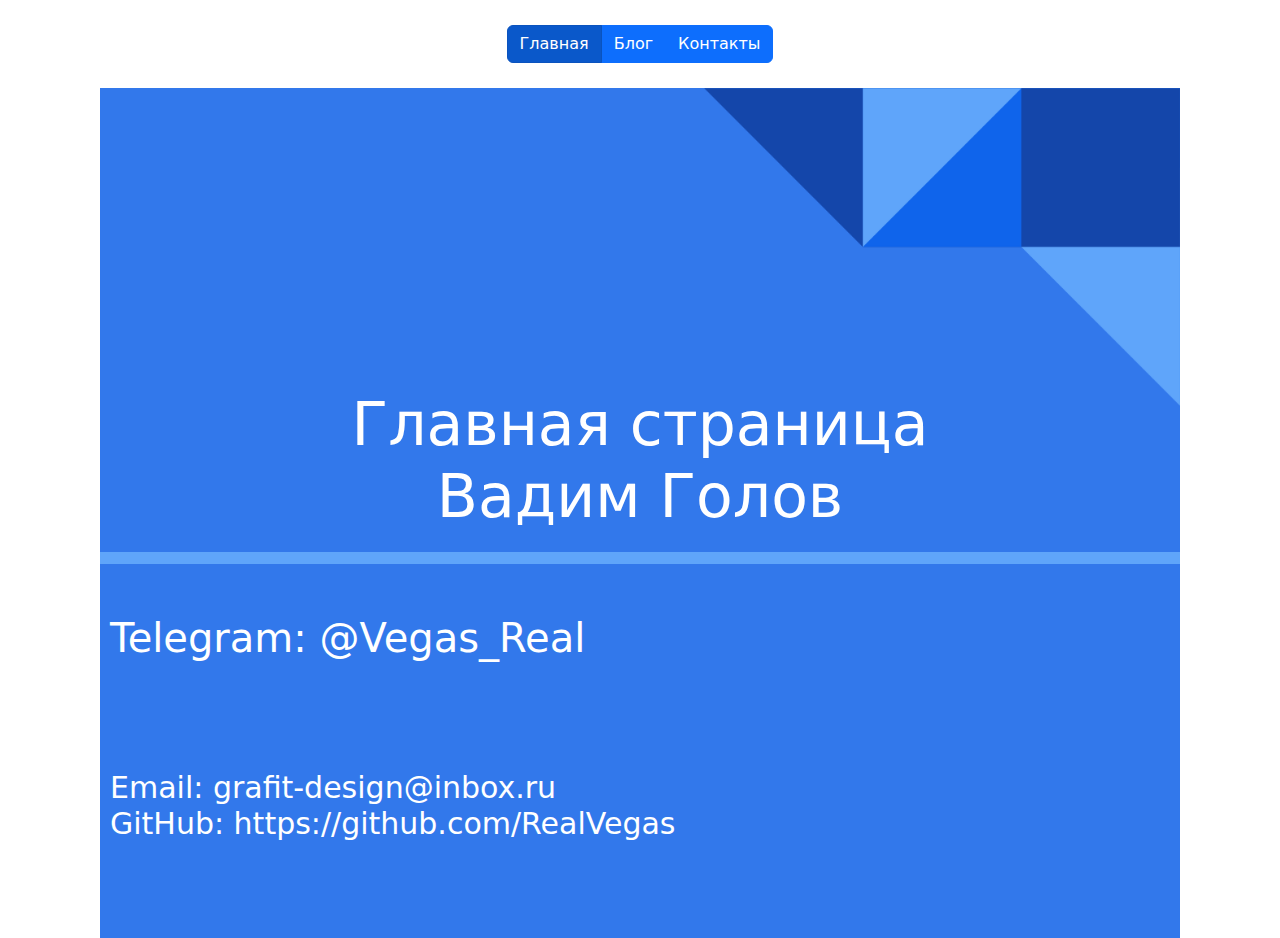
<file: templates/index.html>
<!DOCTYPE html>
<html lang="ru" xmlns="http://www.w3.org/1999/html">
<head>
    <meta charset="UTF-8">
    <meta name="viewport" content="width=device-width, initial-scale=1.0">
    <title>Главная</title>
    <link href="https://cdn.jsdelivr.net/npm/bootstrap@5.3.0/dist/css/bootstrap.min.css" rel="stylesheet">
    <link href='../static/css/styles.css' type='text/css' rel='stylesheet'>

    <script>
        function rubber_page()
        {
            let win_width = window.innerWidth || document.body.clientWidth;

            let decor_img = document.getElementsByClassName('decor')[0];

            let advert_text = document.getElementsByTagName('h1')[0];
            let telegram_text = document.getElementsByTagName('h2')[0];
            let contacts_text = document.getElementsByTagName('h3')[0];

            let h1_initsize = 60;
            let h2_initsize = 40;
            let h3_initsize = 30;

            let h1_size;
            let h2_size;
            let h3_size;

            let left_pad = win_width/2 - 697;

            let decor_size;

            // Изменение размера шрифта advert_text, telegram_text и contacts_text
            if (win_width < 660) {
                h2_size = Math.round(h2_initsize - (660 - win_width)/10.6);
                telegram_text.style.fontSize = h2_size + 'px';
            }

            if (win_width < 770) {
                h3_size = Math.round(h3_initsize - (770 - win_width)/18);
                contacts_text.style.fontSize = h3_size + 'px';
            }

            if (win_width < 770){
                h1_size = Math.round(h1_initsize - (770 - win_width)/11);
                advert_text.style.fontSize = h1_size + 'px';
            }

            // Изменение отступов telegram_text и contacts_text
            if (left_pad < 0) {
                telegram_text.style.paddingLeft = '10px';
                contacts_text.style.paddingLeft = '10px';
            }
            if (left_pad > 10) {
                telegram_text.style.paddingLeft = left_pad + 'px';
                contacts_text.style.paddingLeft = left_pad + 'px';
            }
            if (h2_size >= h2_initsize && h3_size >=h3_initsize) {
                telegram_text.style.paddingLeft = left_pad + 'px';
                contacts_text.style.paddingLeft = left_pad + 'px';
            }

            if (win_width >= 1920) {
                telegram_text.style.paddingLeft = '263px';
                contacts_text.style.paddingLeft = '263px';
            }

            // Изменение ширины декора
            if (win_width >= 1360) {
                // decor_initsize
                decor_size = 600 - (1920 - win_width) * 0.178571429;
                decor_img.style.width = decor_size + 'px';
            }
            if (win_width < 1360){
                decor_size = 500 - (1360 - win_width) * 0.3;
                decor_img.style.width = decor_size + 'px';
            }
        }
    </script>

</head>
<body onload="rubber_page()" onresize="rubber_page()">

    <div class="d-flex justify-content-center">
        <div class="btn-group" role="group" aria-label="две кнопки">
            <a href="/" class="btn btn-primary active">Главная</a>
            <a href="/blog/" class="btn btn-primary">Блог</a>
            <a href="/contacts/" class="btn btn-primary">Контакты</a>
        </div>
    </div>

    <div class='header'>
        <img class="decor"  src="../static/img/decor.png" alt="decor">
        <h1>Главная страница<br>Вадим Голов</h1>
        <div class="splitter"></div>
        <h2>Telegram: @Vegas_Real</h2>
        <h3>Email: grafit-design@inbox.ru<br>GitHub: https://github.com/RealVegas</h3>
    </div>

    <script src="https://cdn.jsdelivr.net/npm/bootstrap@5.3.0/dist/js/bootstrap.bundle.min.js"></script>
</body>
</html>
</file>
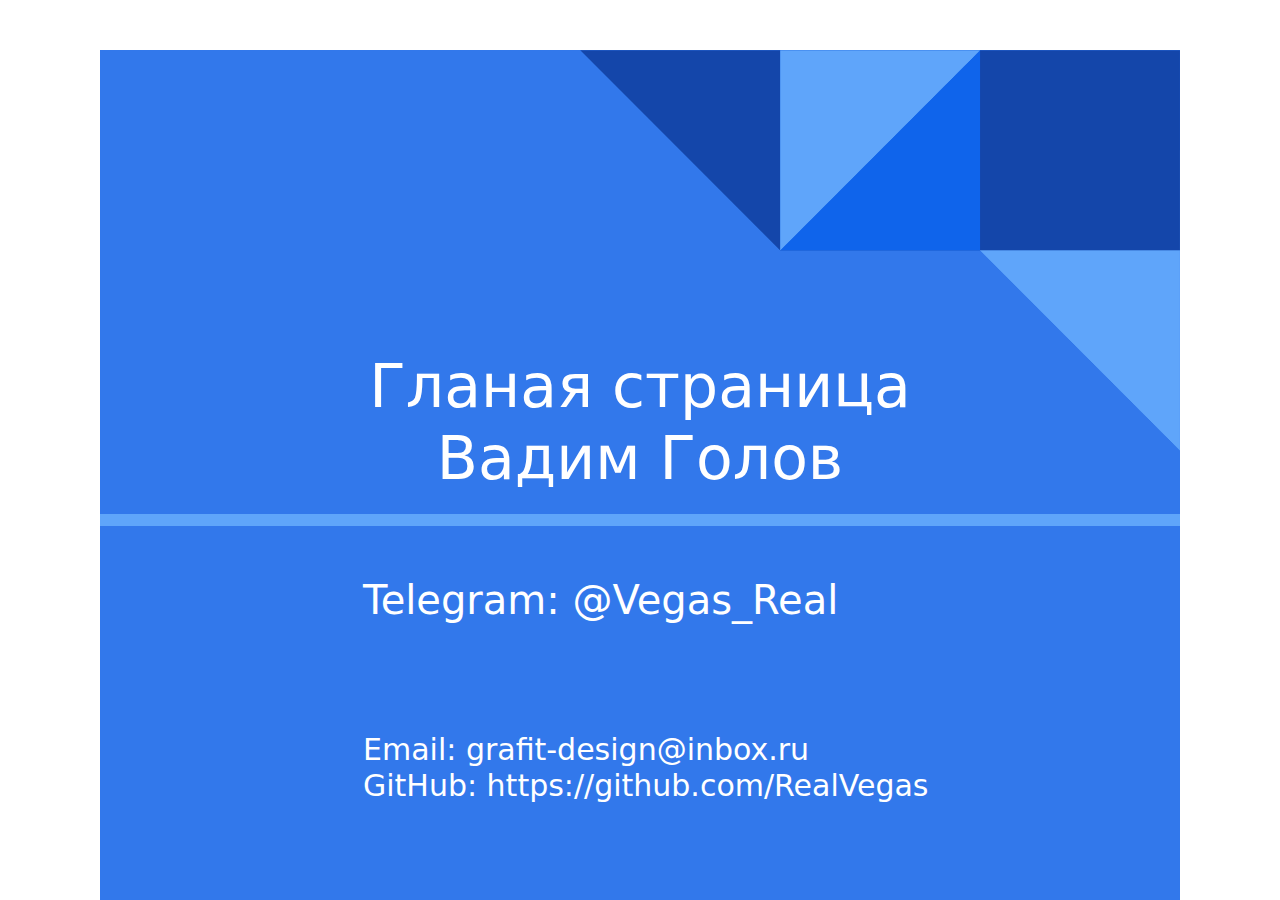
<file: tepmlates/index.html>
<!DOCTYPE html>
<html lang="ru" xmlns="http://www.w3.org/1999/html">
<head>
    <meta charset="UTF-8">
    <meta name="viewport" content="width=device-width, initial-scale=1.0">
    <title>Главная</title>
    <link href="https://cdn.jsdelivr.net/npm/bootstrap@5.3.0/dist/css/bootstrap.min.css" rel="stylesheet">
    <link href='../static/css/styles.css' type='text/css' rel='stylesheet'>

    <script>
        function rubber_page()
        {
            let win_width = window.innerWidth || document.body.clientWidth;

            let decor_img = document.getElementsByClassName('decor')[0];

            let advert_text = document.getElementsByTagName('h1')[0];
            let telegram_text = document.getElementsByTagName('h2')[0];
            let contacts_text = document.getElementsByTagName('h3')[0];

            let h1_initsize = 60;
            let h2_initsize = 40;
            let h3_initsize = 30;

            let h1_size;
            let h2_size;
            let h3_size;

            let left_pad = win_width/2 - 697;

            let decor_size;

            // Изменение размера шрифта advert_text, telegram_text и contacts_text
            if (win_width < 660) {
                h2_size = Math.round(h2_initsize - (660 - win_width)/10.6);
                telegram_text.style.fontSize = h2_size + 'px';
            }

            if (win_width < 770) {
                h3_size = Math.round(h3_initsize - (770 - win_width)/18);
                contacts_text.style.fontSize = h3_size + 'px';
            }

            if (win_width < 770){
                h1_size = Math.round(h1_initsize - (770 - win_width)/11);
                advert_text.style.fontSize = h1_size + 'px';
            }

            // Изменение отступов telegram_text и contacts_text
            if (left_pad > 10) {
                telegram_text.style.paddingLeft = left_pad + 'px';
                contacts_text.style.paddingLeft = left_pad + 'px';
            }
            if (h2_size >= h2_initsize && h3_size >=h3_initsize) {
                telegram_text.style.paddingLeft = left_pad + 'px';
                contacts_text.style.paddingLeft = left_pad + 'px';
            }

            if (win_width >= 1920) {
                telegram_text.style.paddingLeft = '263px';
                contacts_text.style.paddingLeft = '263px';
            }

            // Изменение ширины декора
            if (win_width >= 1360) {
                // decor_initsize
                decor_size = 600 - (1920 - win_width) * 0.178571429;
                decor_img.style.width = decor_size + 'px';
            }
            if (win_width < 1360){
                decor_size = 500 - (1360 - win_width) * 0.3;
                decor_img.style.width = decor_size + 'px';
            }
        }
    </script>

</head>
<body onresize="rubber_page()">

<div class='header'>
    <img class="decor"  src="../static/img/decor.png" alt="decor">
    <h1>Гланая страница<br>Вадим Голов</h1>
    <div class="splitter"></div>
    <h2>Telegram: @Vegas_Real</h2>
    <h3>Email: grafit-design@inbox.ru<br>GitHub: https://github.com/RealVegas</h3>
</div>

<script src="https://cdn.jsdelivr.net/npm/bootstrap@5.3.0/dist/js/bootstrap.bundle.min.js"></script>
</body>
</html>
</file>
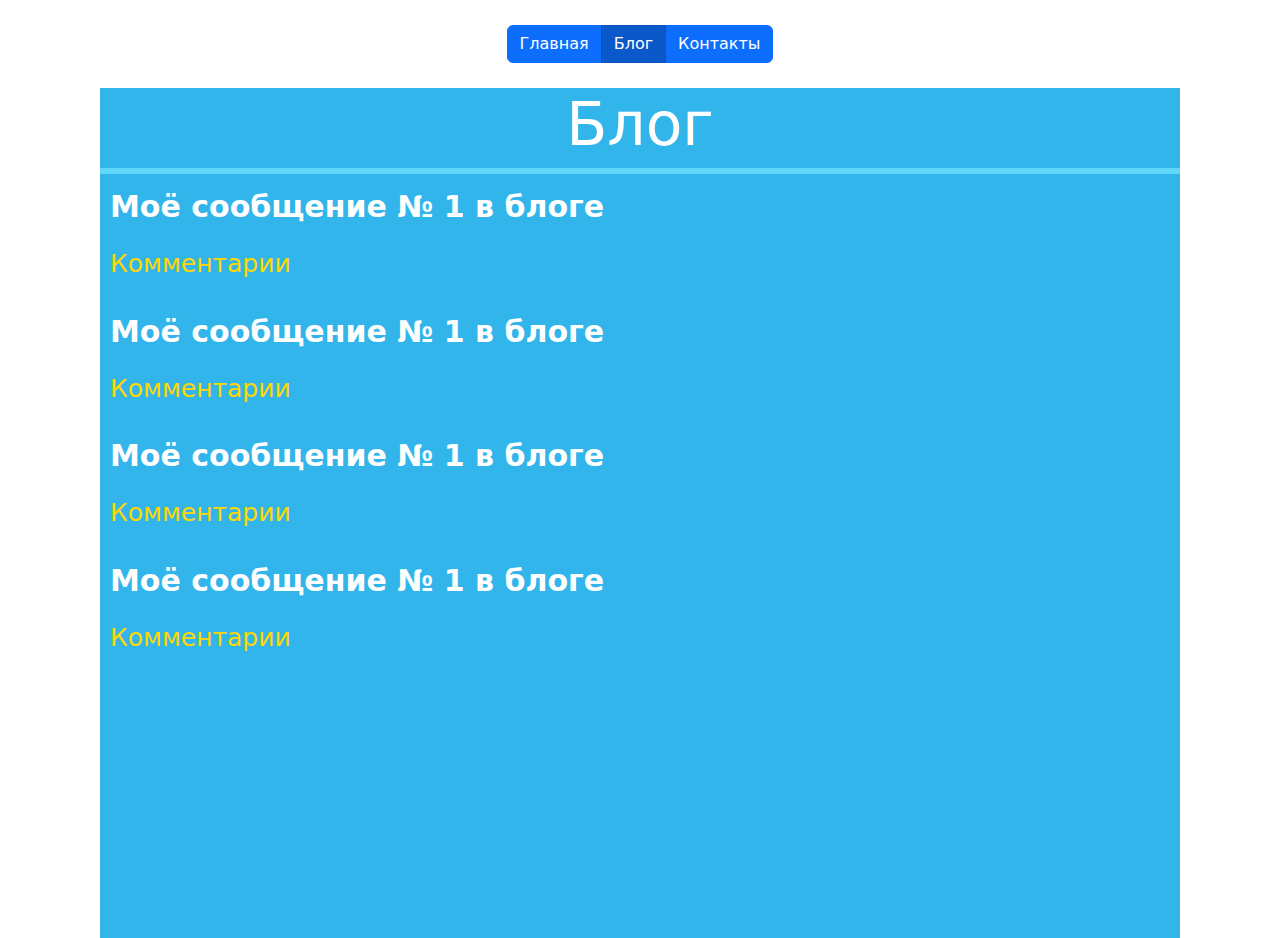
<file: templates/blog.html>
<!DOCTYPE html>
<html lang="ru" xmlns="http://www.w3.org/1999/html">
<head>
    <meta charset="UTF-8">
    <meta name="viewport" content="width=device-width, initial-scale=1.0">
    <title>Блог</title>
    <link href="https://cdn.jsdelivr.net/npm/bootstrap@5.3.0/dist/css/bootstrap.min.css" rel="stylesheet">
    <link href='../static/css/styles.css' type='text/css' rel='stylesheet'>

    <script>
        function rubber_page() {
            let win_width = window.innerWidth || document.body.clientWidth;

            let message_text = document.getElementsByTagName('p');
            let p_initsize = 30;

            let p_size;

            // Изменение размера шрифта message_text
            if (win_width < 770) {
                p_size = Math.round(p_initsize - (770 - win_width) / 18);

                for (let n = 0; n < message_text.length; n++) {
                    message_text[n].style.fontSize = p_size + 'px';
                }
            }
        }
    </script>

</head>
<body onload="rubber_page()" onresize="rubber_page()">

    <div class="d-flex justify-content-center">
        <div class="btn-group" role="group" aria-label="две кнопки">
            <a href="/" class="btn btn-primary">Главная</a>
            <a href="/blog/" class="btn btn-primary active">Блог</a>
            <a href="/contacts/" class="btn btn-primary">Контакты</a>
        </div>
    </div>

    <div class='blog_header'>
        <h1 class="blog">Блог</h1>
        <div class="blog_splitter"></div>
        <p class="messages"><strong>Моё сообщение № 1 в блоге</strong></p>
        <p class="comments">Комментарии</p>
        <p class="messages"><strong>Моё сообщение № 1 в блоге</strong></p>
        <p class="comments">Комментарии</p>
        <p class="messages"><strong>Моё сообщение № 1 в блоге</strong></p>
        <p class="comments">Комментарии</p>
        <p class="messages"><strong>Моё сообщение № 1 в блоге</strong></p>
        <p class="comments">Комментарии</p>
    </div>

    <script src="https://cdn.jsdelivr.net/npm/bootstrap@5.3.0/dist/js/bootstrap.bundle.min.js"></script>
</body>
</file>
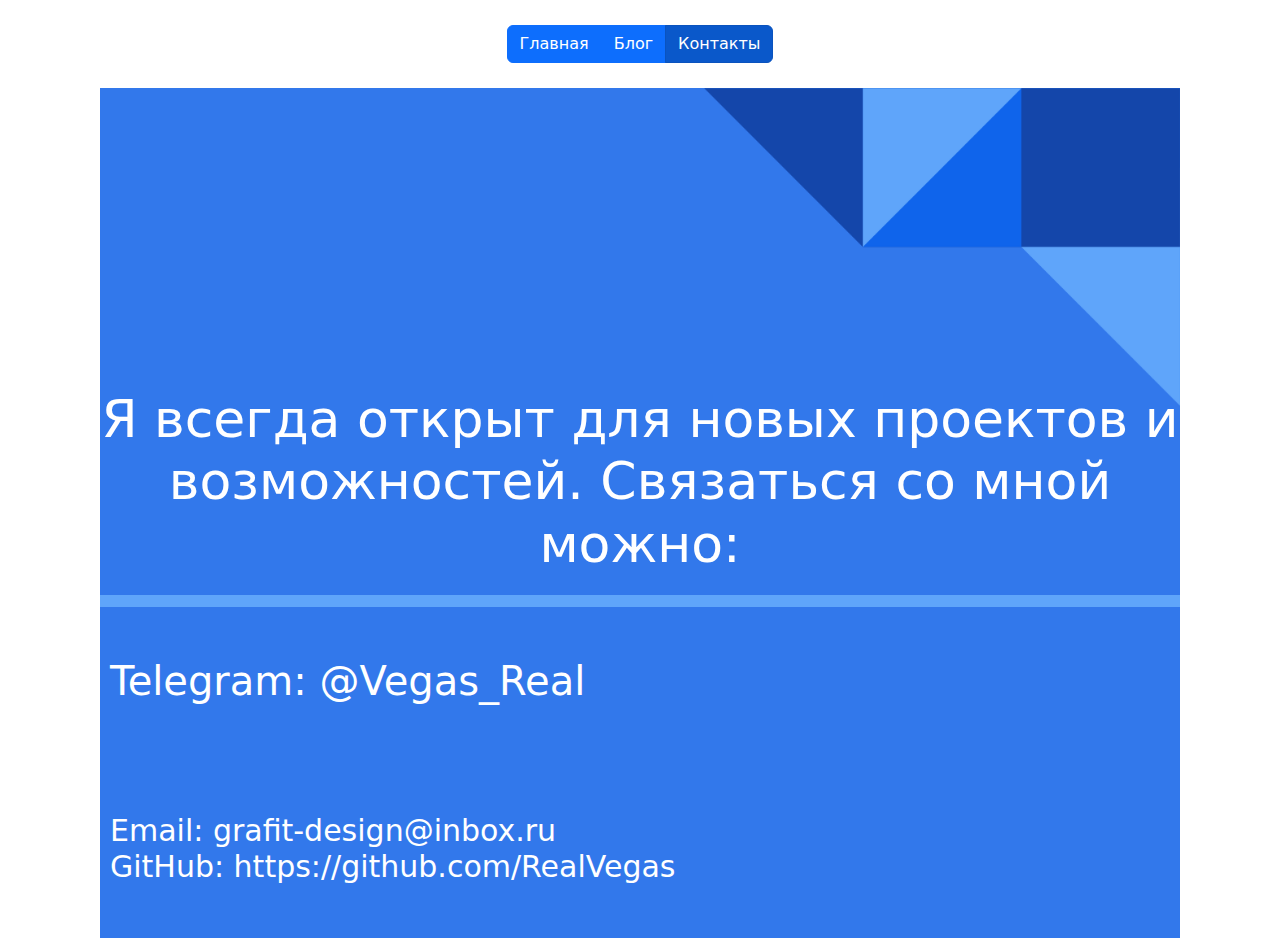
<file: templates/contacts.html>
<!DOCTYPE html>
<html lang="ru" xmlns="http://www.w3.org/1999/html">
<head>
    <meta charset="UTF-8">
    <meta name="viewport" content="width=device-width, initial-scale=1.0">
    <title>Контакты</title>
    <link href="https://cdn.jsdelivr.net/npm/bootstrap@5.3.0/dist/css/bootstrap.min.css" rel="stylesheet">
    <link href='../static/css/styles.css' type='text/css' rel='stylesheet'>

    <script>
    function rubber_page() {
        let win_width = window.innerWidth || document.body.clientWidth;

        let decor_img = document.getElementsByClassName('decor')[0];

        let advert_text = document.getElementsByTagName('h1')[0];
        let telegram_text = document.getElementsByTagName('h2')[0];
        let contacts_text = document.getElementsByTagName('h3')[0];

        let h1_initsize = 60;
        let h2_initsize = 40;
        let h3_initsize = 30;

        let h1_size;
        let h2_size;
        let h3_size;

        let left_pad = win_width / 2 - 697;

        let decor_size;

        // Изменение размера шрифта advert_text, telegram_text и contacts_text
        if (win_width < 660) {
            h2_size = Math.round(h2_initsize - (660 - win_width)/10.6);
            telegram_text.style.fontSize = h2_size + 'px';
        }

        if (win_width < 770) {
            h3_size = Math.round(h3_initsize - (770 - win_width)/18);
            contacts_text.style.fontSize = h3_size + 'px';
        }

        if (win_width < 1455){
            h1_size = Math.round(h1_initsize - (1455 - win_width)/20.8);
            advert_text.style.fontSize = h1_size + 'px';
        }

        // Изменение отступов telegram_text и contacts_text
        if (left_pad < 0) {
            telegram_text.style.paddingLeft = '10px';
            contacts_text.style.paddingLeft = '10px';
        }
        if (left_pad > 10) {
            telegram_text.style.paddingLeft = left_pad + 'px';
            contacts_text.style.paddingLeft = left_pad + 'px';
        }
        if (h2_size >= h2_initsize && h3_size >= h3_initsize) {
            telegram_text.style.paddingLeft = left_pad + 'px';
            contacts_text.style.paddingLeft = left_pad + 'px';
        }

        // Изменение ширины декора
        if (win_width >= 1360) {
            // decor_initsize
            decor_size = 600 - (1920 - win_width) * 0.178571429;
            decor_img.style.width = decor_size + 'px';
        }
        if (win_width < 1360){
            decor_size = 500 - (1360 - win_width) * 0.3;
            decor_img.style.width = decor_size + 'px';
        }
    }
    </script>

</head>
<body onload="rubber_page()" onresize="rubber_page()">

    <div class="d-flex justify-content-center">
        <div class="btn-group" role="group" aria-label="две кнопки">
            <a href="/" class="btn btn-primary">Главная</a>
            <a href="/blog/" class="btn btn-primary">Блог</a>
            <a href="/contacts/" class="btn btn-primary active">Контакты</a>
        </div>
    </div>

    <div class='header'>
        <img class="decor"  src="../static/img/decor.png" alt="decor">
        <h1>Я всегда открыт для новых проектов и<br>возможностей. Связаться со мной можно:</h1>
        <div class="splitter"></div>
        <h2>Telegram: @Vegas_Real</h2>
        <h3>Email: grafit-design@inbox.ru<br>GitHub: https://github.com/RealVegas</h3>
    </div>

    <script src="https://cdn.jsdelivr.net/npm/bootstrap@5.3.0/dist/js/bootstrap.bundle.min.js"></script>
</body>
</html>
</file>
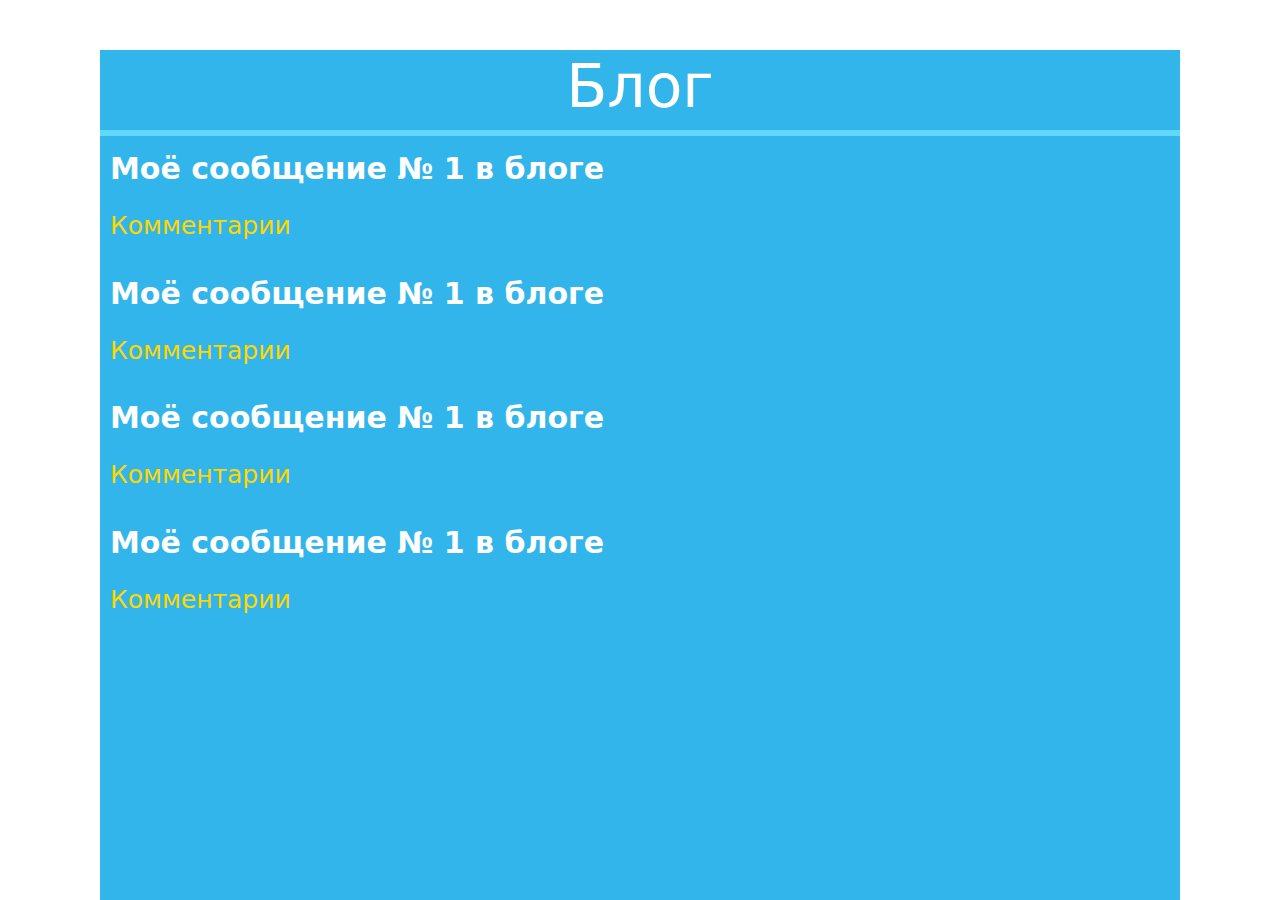
<file: tepmlates/blog.html>
<!DOCTYPE html>
<html lang="ru" xmlns="http://www.w3.org/1999/html">
<head>
    <meta charset="UTF-8">
    <meta name="viewport" content="width=device-width, initial-scale=1.0">
    <title>Блог</title>
    <link href="https://cdn.jsdelivr.net/npm/bootstrap@5.3.0/dist/css/bootstrap.min.css" rel="stylesheet">
    <link href='../static/css/styles.css' type='text/css' rel='stylesheet'>

    <script>
        function rubber_page() {
            let win_width = window.innerWidth || document.body.clientWidth;

            let message_text = document.getElementsByTagName('p');
            let p_initsize = 30;

            let p_size;

            // Изменение размера шрифта message_text
            if (win_width < 770) {
                p_size = Math.round(p_initsize - (770 - win_width) / 18);

                for (let n = 0; n < message_text.length; n++) {
                    message_text[n].style.fontSize = p_size + 'px';
                }
            }
        }
    </script>

</head>
<body onresize="rubber_page()">

<div class='blog_header'>
    <h1 class="blog">Блог</h1>
    <div class="blog_splitter"></div>
    <p class="messages"><strong>Моё сообщение № 1 в блоге</strong></p>
    <p class="comments">Комментарии</p>
    <p class="messages"><strong>Моё сообщение № 1 в блоге</strong></p>
    <p class="comments">Комментарии</p>
    <p class="messages"><strong>Моё сообщение № 1 в блоге</strong></p>
    <p class="comments">Комментарии</p>
    <p class="messages"><strong>Моё сообщение № 1 в блоге</strong></p>
    <p class="comments">Комментарии</p>
</div>

<script src="https://cdn.jsdelivr.net/npm/bootstrap@5.3.0/dist/js/bootstrap.bundle.min.js"></script>
</body>
</file>
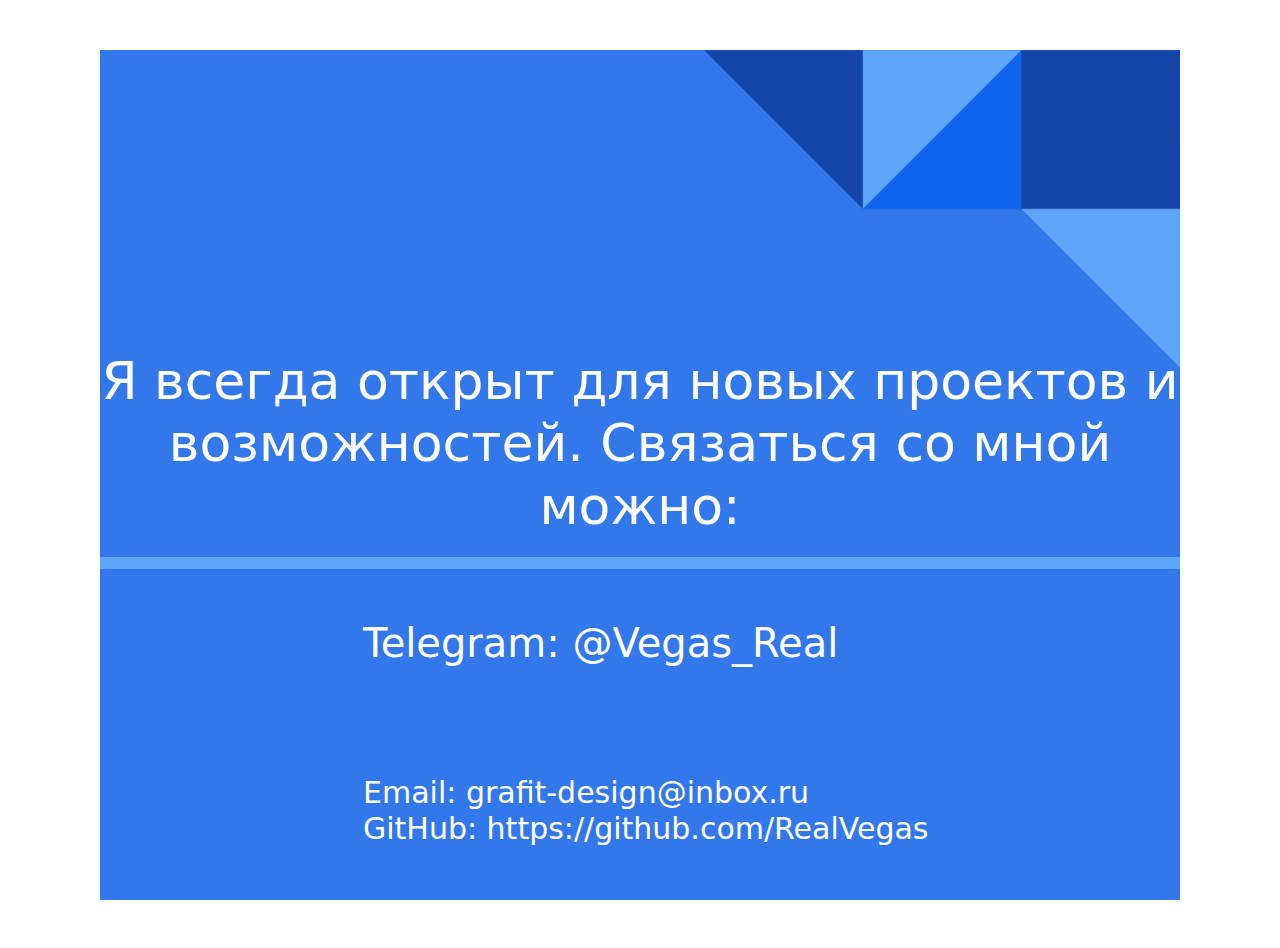
<file: tepmlates/contacts.html>
<!DOCTYPE html>
<html lang="ru" xmlns="http://www.w3.org/1999/html">
<head>
    <meta charset="UTF-8">
    <meta name="viewport" content="width=device-width, initial-scale=1.0">
    <title>Контакты</title>
    <link href="https://cdn.jsdelivr.net/npm/bootstrap@5.3.0/dist/css/bootstrap.min.css" rel="stylesheet">
    <link href='../static/css/styles.css' type='text/css' rel='stylesheet'>

    <script>
    function rubber_page()
    {
        let win_width = window.innerWidth || document.body.clientWidth;

        let decor_img = document.getElementsByClassName('decor')[0];

        let advert_text = document.getElementsByTagName('h1')[0];
        let telegram_text = document.getElementsByTagName('h2')[0];
        let contacts_text = document.getElementsByTagName('h3')[0];

        let h1_initsize = 60;
        let h2_initsize = 40;
        let h3_initsize = 30;

        let h1_size;
        let h2_size;
        let h3_size;

        let left_pad = win_width/2 - 697;

        let decor_size;

        // Изменение размера шрифта advert_text, telegram_text и contacts_text
        if (win_width < 660) {
            h2_size = Math.round(h2_initsize - (660 - win_width)/10.6);
            telegram_text.style.fontSize = h2_size + 'px';
        }

        if (win_width < 770) {
            h3_size = Math.round(h3_initsize - (770 - win_width)/18);
            contacts_text.style.fontSize = h3_size + 'px';
        }

        if (win_width < 1455){
            h1_size = Math.round(h1_initsize - (1455 - win_width)/20.8);
            advert_text.style.fontSize = h1_size + 'px';
        }

        // Изменение отступов telegram_text и contacts_text
        if (left_pad > 10) {
            telegram_text.style.paddingLeft = left_pad + 'px';
            contacts_text.style.paddingLeft = left_pad + 'px';
        }
        if (h2_size >= h2_initsize && h3_size >=h3_initsize) {
            telegram_text.style.paddingLeft = left_pad + 'px';
            contacts_text.style.paddingLeft = left_pad + 'px';
        }

        // Изменение ширины декора
        if (win_width >= 1360) {
            // decor_initsize
            decor_size = 600 - (1920 - win_width) * 0.178571429;
            decor_img.style.width = decor_size + 'px';
        }
        if (win_width < 1360){
            decor_size = 500 - (1360 - win_width) * 0.3;
            decor_img.style.width = decor_size + 'px';
        }
    }
    </script>

</head>
<body onresize="rubber_page()">

    <div class='header'>
        <img class="decor"  src="../static/img/decor.png" alt="decor">
        <h1>Я всегда открыт для новых проектов и<br>возможностей. Связаться со мной можно:</h1>
        <div class="splitter"></div>
        <h2>Telegram: @Vegas_Real</h2>
        <h3>Email: grafit-design@inbox.ru<br>GitHub: https://github.com/RealVegas</h3>
    </div>

    <script src="https://cdn.jsdelivr.net/npm/bootstrap@5.3.0/dist/js/bootstrap.bundle.min.js"></script>
</body>
</html>
</file>
<file: static/css/styles.css>
.btn-group{

    top: 25px;
    z-index: 1000;
}

.header{
    background-color: #3278EB;
    color: #FFFFFF;
    margin-left: 100px;
    margin-right: 100px;
    height: 850px;
    margin-top: 50px;
}

.blog_header{
    background-color: #32B5EB;
    color: #FFFFFF;
    margin-left: 100px;
    margin-right: 100px;
    height: 850px;
    margin-top: 50px;
}

.decor{
    position: fixed;
    right: 100px;
    width: 600px;
    height: auto;
}

.splitter{
    background-color: #5FA5FA;
    margin-left: 0;
    margin-right: 0;
    height: 12px;
    margin-top: 20px;
    z-index: 1200;
}

.blog_splitter{
    background-color: #5FD8FA;
    margin-left: 0;
    margin-right: 0;
    height: 6px;
    margin-top: 0;
    z-index: 1200;
}

h1{
    text-align: center;
    padding-top: 300px;
    font-size: 60px;
    color: #FFFFFF;
}

.blog{
    text-align: center;
    padding-top: 0;
    font-size: 60px;
    color: #FFFFFF;
}

h2{
    text-align: left;
    padding-left: 263px;
    padding-top: 50px;
    font-size: 40px;
    color: #FFFFFF;
}

h3{
    text-align: left;
    padding-left: 263px;
    padding-top: 100px;
    font-size: 30px;
    color: #FFFFFF;
}

.messages{
    text-align: left;
    padding-left: 10px;
    padding-top: 10px;
    font-size: 30px;
    color: #FFFFFF;
}

.comments
{
    text-align: left;
    padding-left: 10px;
    padding-top: 0;
    font-size: 25px;
    color: gold;
}
</file>
